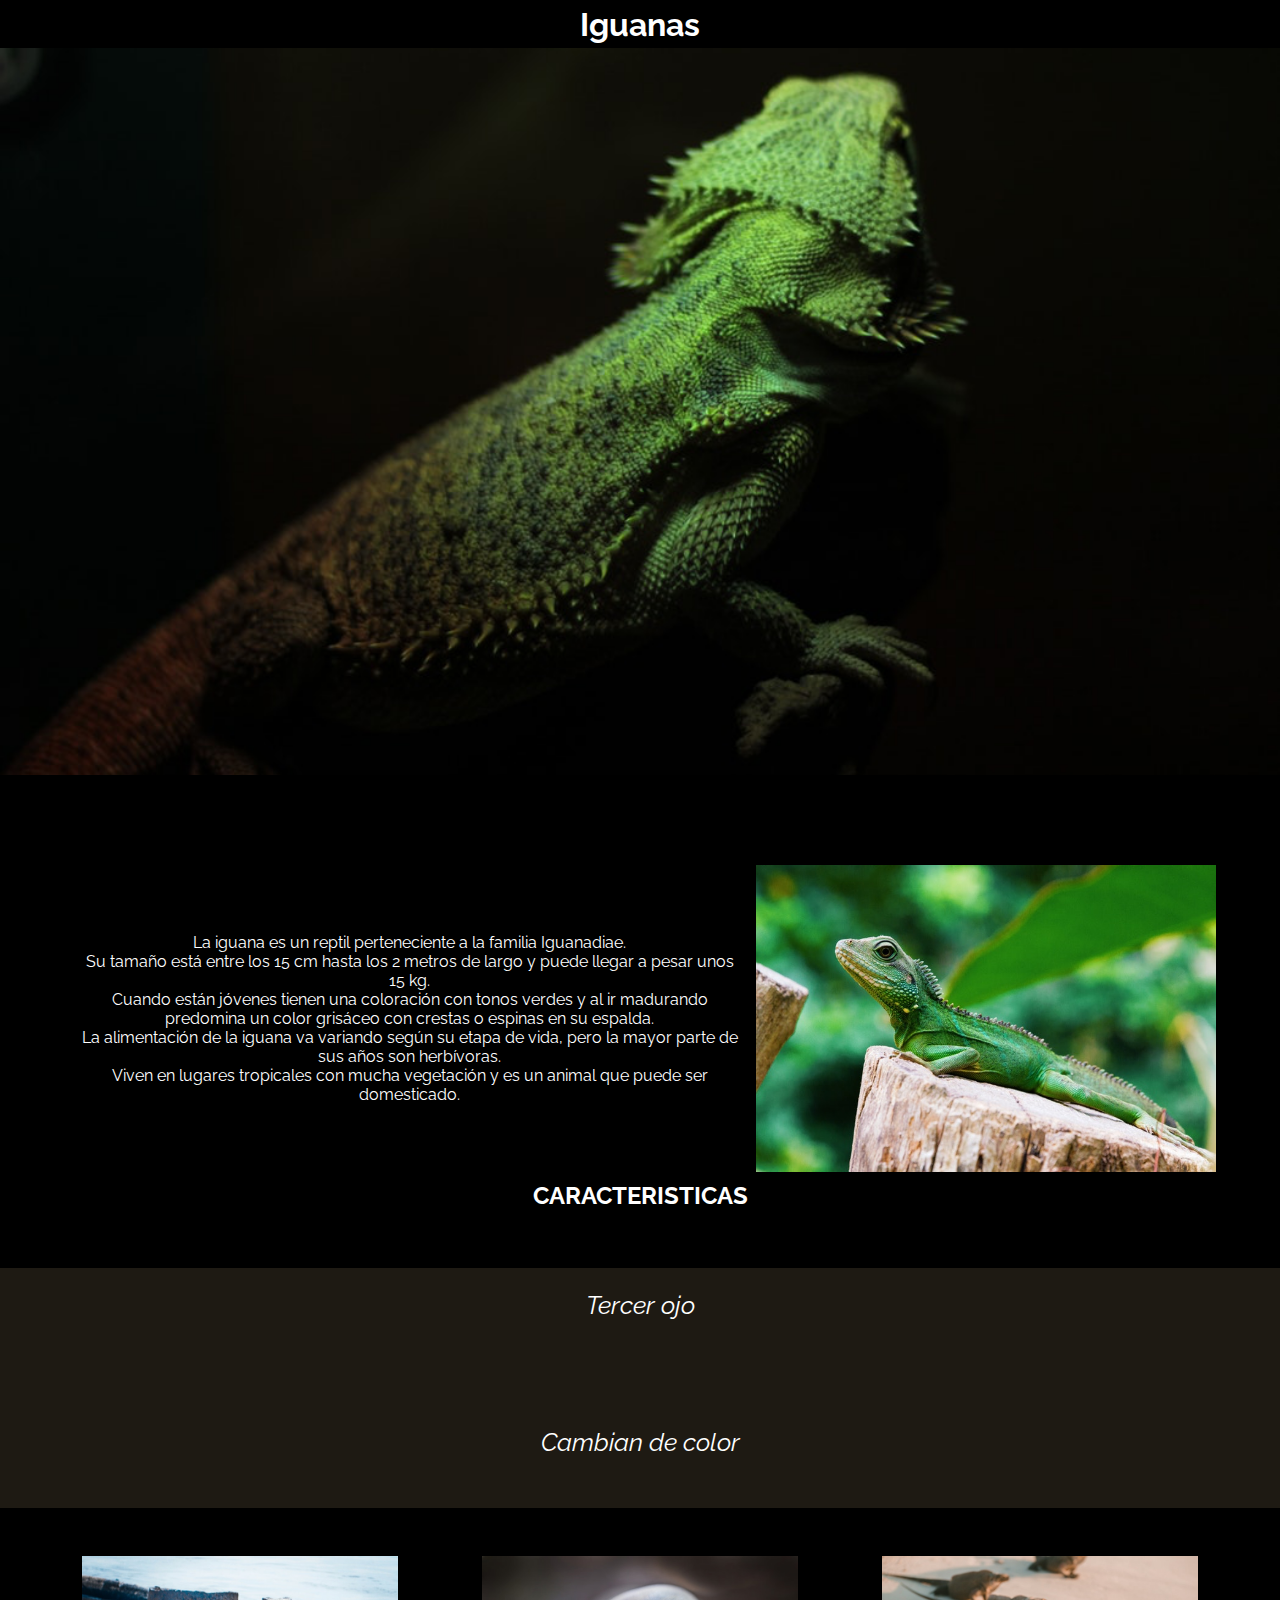
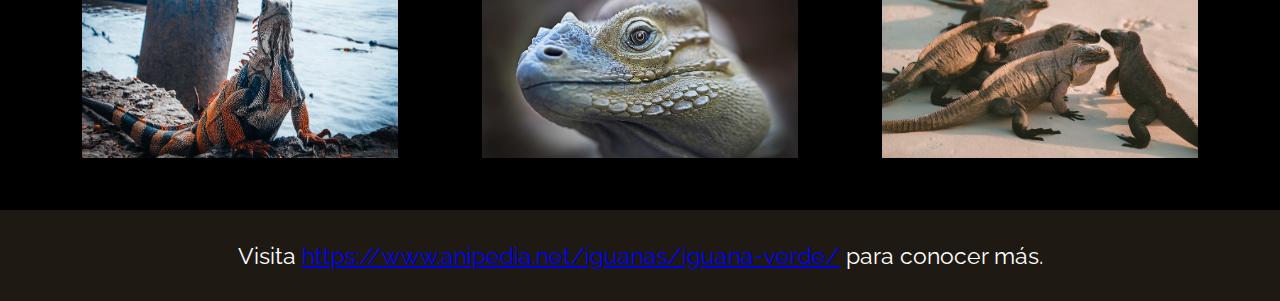
<file: iguana/index.html>
<!DOCTYPE html>
<html lang="en">
<head>
    <meta charset="UTF-8">
    <meta http-equiv="X-UA-Compatible" content="IE=edge">
    <meta name="viewport" content="width=device-width, initial-scale=1.0">
    <link href="https://fonts.googleapis.com/css2?family=Raleway:wght@300;500&display=swap" rel="stylesheet"> 
    <link rel="stylesheet" href="https://cdnjs.cloudflare.com/ajax/libs/font-awesome/6.1.1/css/all.min.css" integrity="sha512-KfkfwYDsLkIlwQp6LFnl8zNdLGxu9YAA1QvwINks4PhcElQSvqcyVLLD9aMhXd13uQjoXtEKNosOWaZqXgel0g==" crossorigin="anonymous" referrerpolicy="no-referrer" />
    <link rel="stylesheet" href="style.css">
    <title>Iguana page</title>
</head>

<body>

    <header>
        <div class="Titulo">
            <h1>Iguanas</h1>
        </div>

    </header>

    <main>
        <article>
            <div class="Iguana">
                 <img width="100%" src="assets/img/bg-header.jpg" alt="iguana">
            </div>

        </article>
    
        <article>
            <div class="descripcion">
                <div class="texto">
                     <p>  La iguana es un reptil perteneciente a la familia Iguanadiae. <br> Su tamaño está entre los 15 cm hasta los 2 metros de largo y puede llegar a pesar unos 15 kg. <br> Cuando están  jóvenes tienen una coloración con tonos verdes y al ir madurando predomina un color grisáceo con crestas o espinas en su espalda. <br> La alimentación de la iguana va variando según su etapa de vida, pero la mayor parte de sus años son herbívoras. <br> Viven en lugares  tropicales con mucha vegetación y es un animal que puede ser domesticado.  </p>
               </div>
               <div class="imagen">
                 <img src="assets/img/iguana-1.jpg" alt="" >
               </div>
            </div>

            
        </article>
            <div class="descripcion2">
                <div class="titulo">
                    <h2>CARACTERISTICAS</h2>
                </div> 
                <div class="iconos">
                    <i class="far fa-eye"><span class="textoiconos">Tercer ojo</span></i>
                    <i class="fas fa-paint-brush" style="margin: 0 3rem 0 5rem ;"> <span class="textoiconos">Cambian de color</span></i>
                    <i class="far fa-hand-peace"> <span class="textoiconos"> Pacificas</span></i>
                </div> 
            </div>
            



        <article>
            <div class="imagenes">
                <img src="assets/img/iguana-2.jpg" alt="">
                <img src="assets/img/iguana-3.jpg" alt="" style="margin: 0 5rem 0 5rem;">
                <img src="assets/img/iguana-4.jpg" alt="">

            </div>

        </article>
    
    </main>

    <footer>
        <div class="fin"> 
            <p> Visita <a href=" https://www.anipedia.net/iguanas/iguana-verde/"> https://www.anipedia.net/iguanas/iguana-verde/</a>  para conocer más.</p>
            
        </div>


    </footer>

    
</body>
</html>
</file>
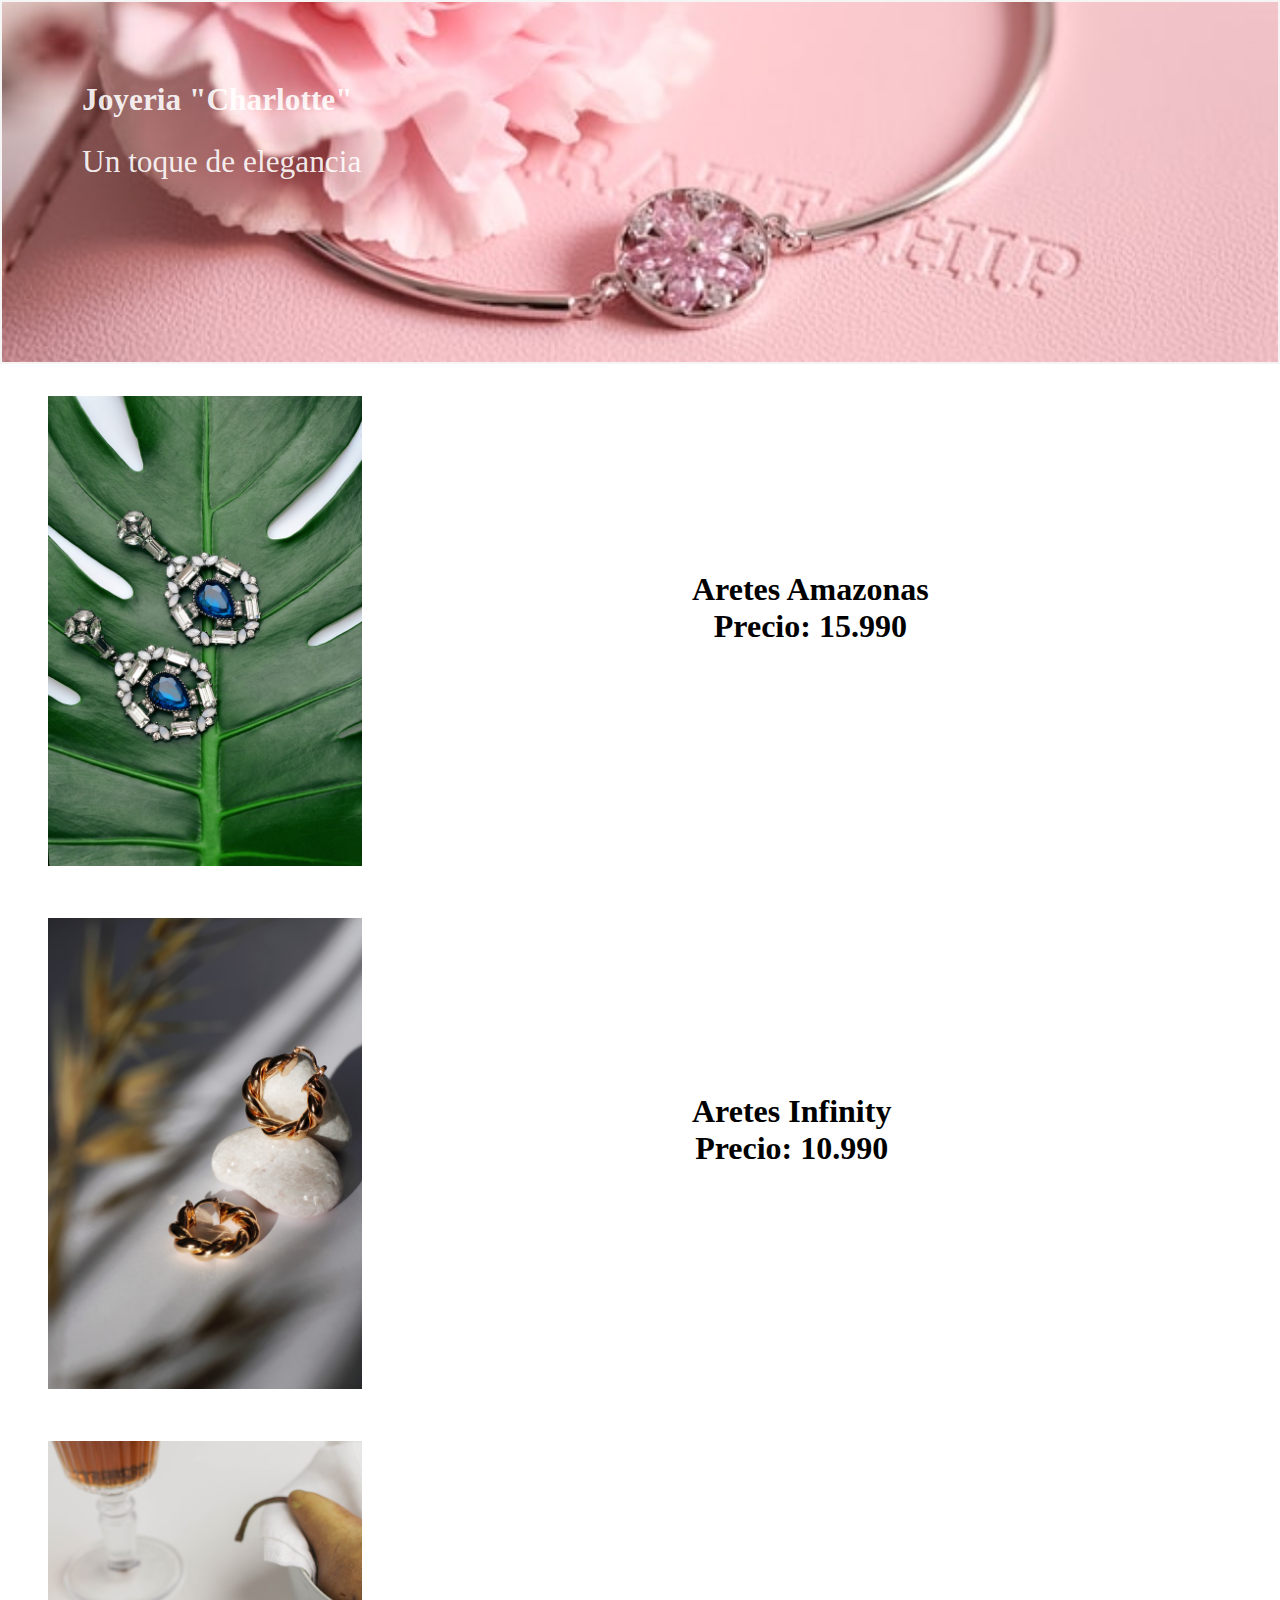
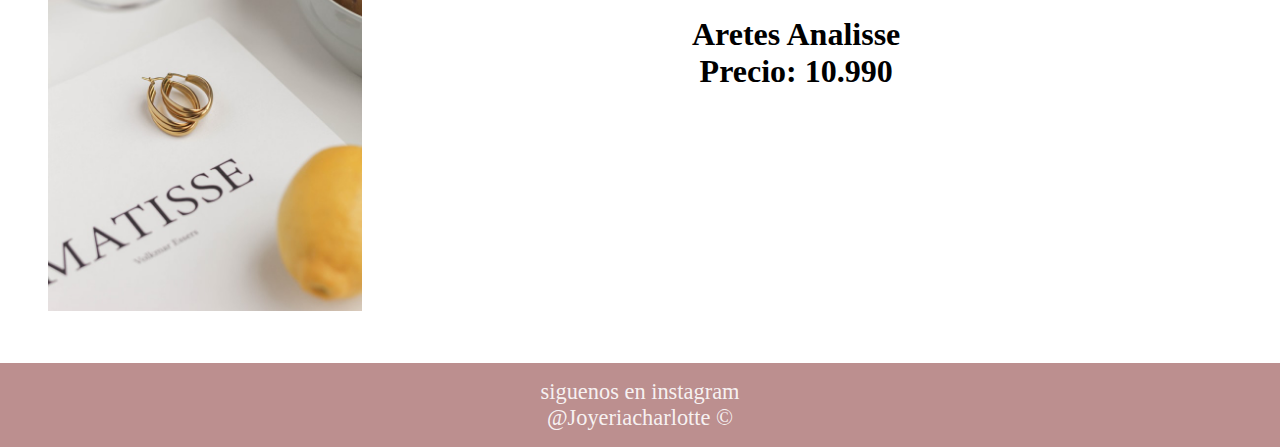
<file: lading page/index.html>
<!DOCTYPE html>
<html lang="en">
<head>
    <meta charset="UTF-8">
    <meta http-equiv="X-UA-Compatible" content="IE=edge">
    <meta name="viewport" content="width=device-width, initial-scale=1.0">
    <link rel="stylesheet" href="assets/css/style.css">
    <title>Landing Page </title>
</head>

<body>

  <header>
   <div id="principal">
    <h1> Joyeria "Charlotte"</h1>
    <br>
    <p>Un toque de elegancia</p>

   </div>
  </header>
  <div class="padre">
    <div class="imagen">
      <img src="assets/img/arteum-ro-VJZdxfvFGuo-unsplash.jpg" alt="" width="49%">
    </div>
    <div class="descripcion">
      <h4 class="titulo del producto"> Aretes Amazonas </h4>
      <h4>Precio: 15.990</h4>
    </div>
  </div>
  <div class="padre">
    <div class="imagen">
      <img src="assets/img/nati-melnychuk-Ki7TPcA9204-unsplash.jpg" alt="" width="49%">
    </div>
    <div class="descripcion">
      <h4 class="titulo del producto"> Aretes Infinity </h4>
      <h4>Precio: 10.990</h4>
    </div>
  </div>
  <div class="padre">
    <div class="imagen">
      <img src="assets/img/fernanda-martinez-ZDOjpl1B5GM-unsplash.jpg" alt="" width="49%">
    </div>
    <div class="descripcion">
      <h4 class="titulo del producto"> Aretes Analisse </h4>
      <h4>Precio: 10.990</h4>
    </div>
  </div>
  <footer>
    <div style="padding: 1rem 0 1rem 0;background-color: rosybrown">
        <p style="text-align: center;">
           siguenos en instagram <br> @Joyeriacharlotte &copy;
        </p>
    </div>
</footer>
  
  
</body>


</html>
</file>
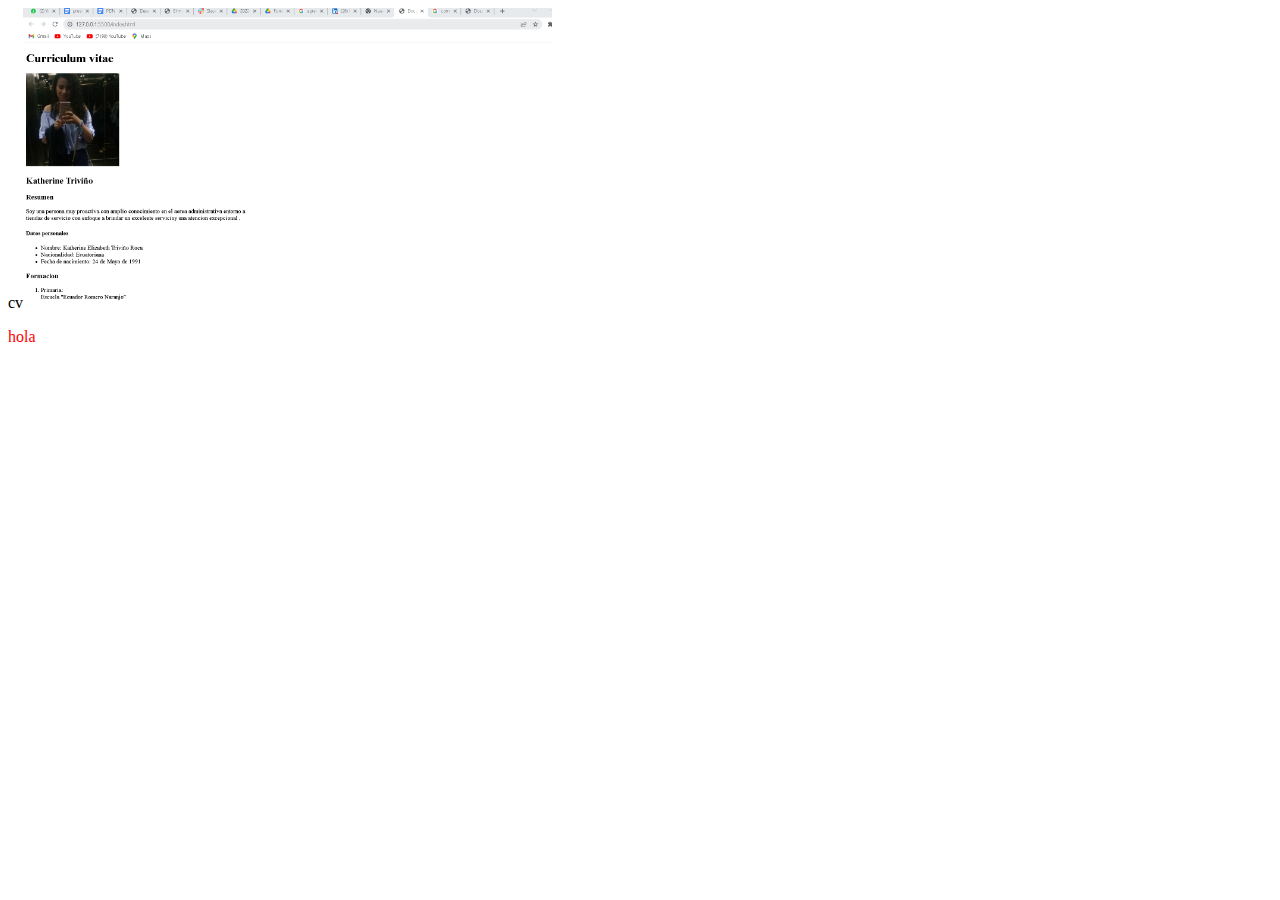
<file: curriculo/portafolio.html>
<!DOCTYPE html>
<html lang="en">
<head>
    <meta charset="UTF-8">
    <meta http-equiv="X-UA-Compatible" content="IE=edge">
    <meta name="viewport" content="width=device-width, initial-scale=1.0">
    <title>Document</title>
</head>
<body>
    <table> <tr>cv</tr>
        <tr> <img height="300px" src="assets/img/curriculum.png" alt="primer desafio"></tr>

    </table>
</body>
</html>
<p style="color:red"> hola </p>
</file>
<file: iguana/style.css>
*{
    margin: 0;
    font-family: "raleway", sans-serif;
}
.Titulo{
    background-color:#000000;
    color: #ffffff;
    height: 3rem;
    display: flex;
    align-items: center;
    justify-content: center;
}
.Iguana {
    background-image: url(assets/img/bg-header.jpg);
    background-size: cover;

}
.descripcion {
    background-color: #000000;
    padding: 5rem;
    margin-top: -10px;
    display: flex;
    justify-content: center;
    align-items: center;
}
.texto{
    color: #ffffff;
    width: 100%;
    padding-left: 0rem;
    text-align: center;
}
.imagen img{
    width: 100%;
    text-align: center;
    float: left;
    margin: 1rem;
    
}

.descripcion2 {
    height: 15rem;
    color: #ffffff;
    background-color: #1e1a13;
    display: flex;
    justify-content: center;
    align-items: center;
    flex-direction: column;


}
.titulo{
    margin-bottom: 2rem;
}

.iconos {
    font-size: 50px;
    text-align: center;
    


}

.textoiconos {
    display: block;
    font-size: 25px;
    padding-top: 3rem;

}
 .imagenes {
    text-align: center;
    background-color: black;
    padding: 3rem;

 }
 .imagenes img{
    height: 202px;
    width: 316px;
    
 }
.fin{
    background-color: #1e1a13;
    color: #ffffff;
    padding: 2rem;
    text-align: center;
    font-size: 23px;
    
}
</file>
<file: lading page/assets/css/style.css>
* {
    margin: 0;
}

#principal {
    background-image: url("../img/peng-wang-2bxli6toVLo-unsplash\ \(1\).jpg");
    background-position: center;
    background-size: cover;
    border: 2px solid whitesmoke;
    height: 10rem;
    padding: 5rem;
    height: 200px;

    /* 1rem - 16 px */
    margin-bottom: 2rem;
}

#principal,
h1,
p {
    color: rgba(255, 255, 255, 0.897);
    font-size: 140%;
    font-family: Georgia;
}

.padre {
    padding-left: 3rem;
    margin-bottom: 3rem
}
.imagen {
    display: inline-block;
    vertical-align: middle;
}
.descripcion {
    display: inline-block;
    font-size: 200%;
    font-family: Georgia;
    text-align: center;
}

.tituloproducto {
    padding-top: 10rem;

}
</file>
